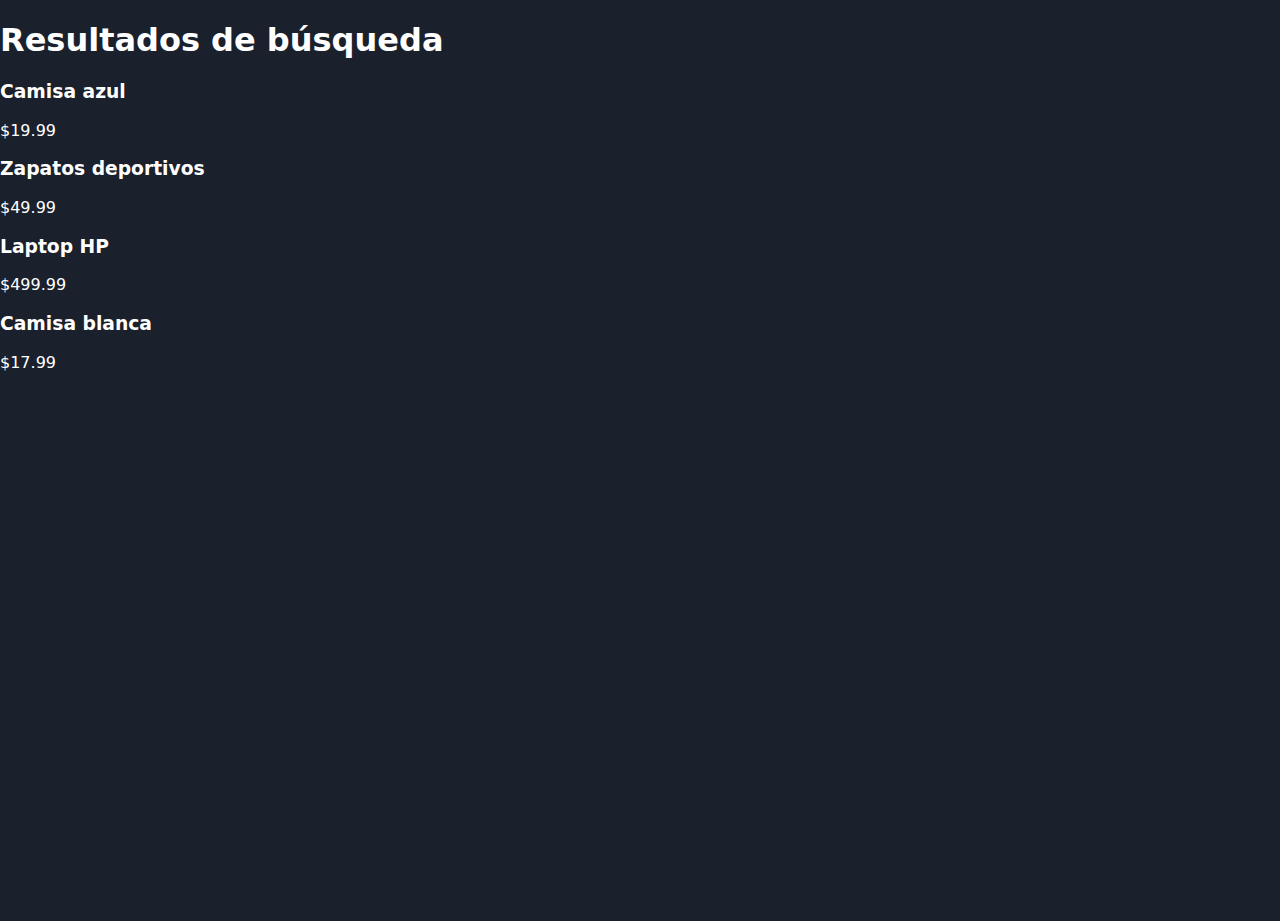
<file: buscar.html>
<!doctype html>
<html lang="es">
<head>
<meta charset="utf-8">
<meta name="viewport" content="width=device-width, initial-scale=1">
<title>Resultados de búsqueda - ShopGo</title>
<link rel="stylesheet" href="styles.css">
</head>
<body>
  <h1>Resultados de búsqueda</h1>
  <div id="resultados"></div>

  <script>
    const params = new URLSearchParams(window.location.search);
    const query = params.get("query")?.toLowerCase() || "";

    const contenedor = document.getElementById("resultados");

    const productos = [
      { nombre: "Camisa azul", precio: 19.99 },
      { nombre: "Zapatos deportivos", precio: 49.99 },
      { nombre: "Laptop HP", precio: 499.99 },
      { nombre: "Camisa blanca", precio: 17.99 }
    ];

   
    const filtrados = productos.filter(p =>
      p.nombre.toLowerCase().includes(query)
    );

    if (filtrados.length > 0) {
      contenedor.innerHTML = filtrados.map(p =>
        `<div class="producto">
          <h3>${p.nombre}</h3>
          <p>$${p.precio}</p>
        </div>`
      ).join("");
    } else {
      contenedor.innerHTML = `<p>No se encontraron resultados para "<strong>${query}</strong>"</p>`;
    }
  </script>
</body>
</html>
</file>
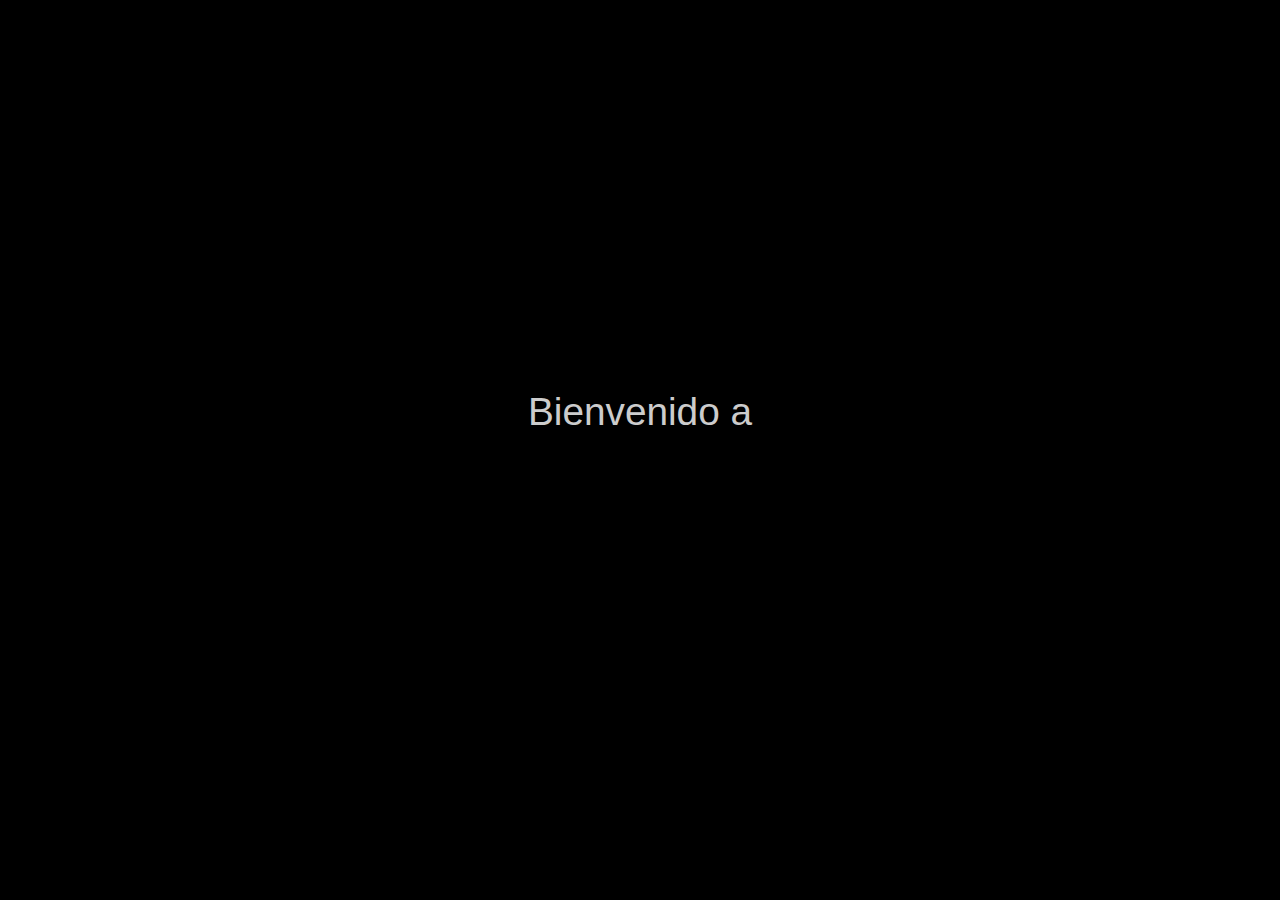
<file: intro.html>
<!DOCTYPE html>
<html lang="es">
<head>
    <meta charset="UTF-8">
    <meta name="viewport" content="width=device-width, initial-scale=1.0">
    <link rel="stylesheet" href="intro.css">
    <title>Bienvenido a ShopGo</title>
</head>
<body>
    <svg viewBox="0 0 1320 300">
        <text x="50%" y="40%" dy=".1em" text-anchor="middle" id="welcome-text">
            Bienvenido a
        </text>
        <text x="50%" y="60%" dy=".1em" text-anchor="middle" id="brand-text">
            ShopGo
        </text>
    </svg>

    <script>
        
        setTimeout(function() {
            window.location.href = 'login.php';
        }, 2500);
    </script>
</body>
</html>
</file>
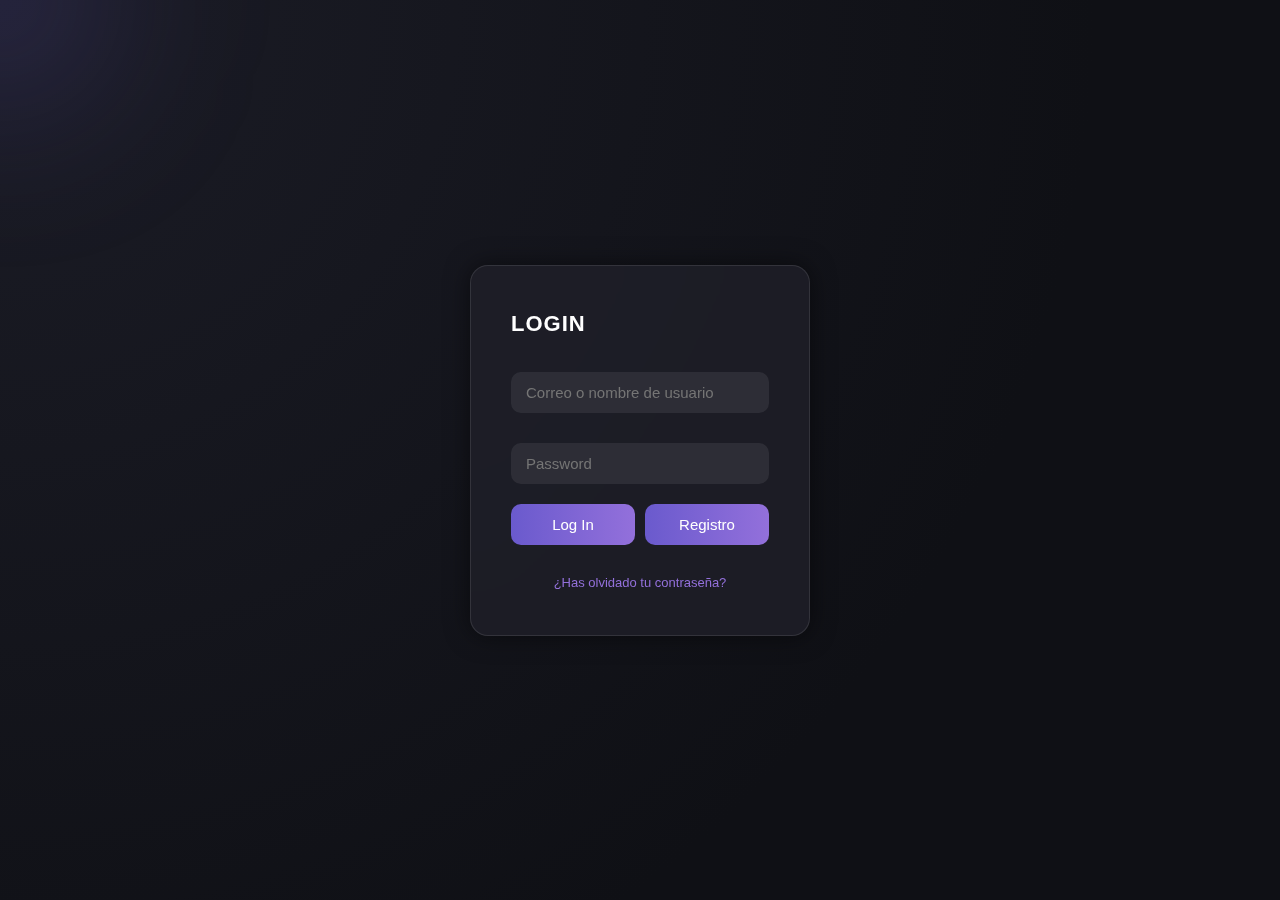
<file: login.html>
<!DOCTYPE html>
<html lang="es">
<head>
  <meta charset="UTF-8" />
  <meta name="viewport" content="width=device-width, initial-scale=1.0" />
  <title>Inicio de sesión</title>
  <link rel="stylesheet" href="login.css">
  <script src="https://accounts.google.com/gsi/client" async defer></script>
</head>
<body>
  <div class="glow"></div>
  <div class="login-box">
    <h2>LOGIN</h2>

    <form action="verificar_login.php" method="post">
      <input type="text" id="correo" name="correo" placeholder="Correo o nombre de usuario" required />
      <input type="password" id="contrasena" name="contrasena" placeholder="Password" required />
      <div class="button-group">
        <input type="submit" value="Log In" />
        <a href="registro.html" class="register-btn">Registro</a>
      </div>
    </form>

    <div class="google-btn">
      <div id="g_id_onload"
           data-client_id="644819228817-vi6akujhhqs6fd2l72a59snp8gcjojum.apps.googleusercontent.com"
           data-context="signin"
           data-ux_mode="popup"
           data-callback="handleCredentialResponse"
           data-auto_prompt="false">
      </div>
      <div class="g_id_signin"
           data-type="standard"
           data-shape="pill"
           data-theme="filled_black"
           data-text="signin_with"
           data-size="large"
           data-logo_alignment="left">
      </div>
    </div>

    <div class="extra-links">
      <a href="/ShopGo/recuperar.html">¿Has olvidado tu contraseña?</a>
    </div>
  </div>

  <script>
    function handleCredentialResponse(response) {
      const formData = new FormData();
      formData.append('credential', response.credential);

      fetch('google_callback.php', {
        method: 'POST',
        body: formData
      })
      .then(res => res.json())
      .then(data => {
        if (data.success) {

          localStorage.setItem('isLoggedIn', 'true');
          
          window.location.href = 'menu.php';
        } else {
          alert('Error en el login con Google: ' + (data.message || 'Error desconocido.'));
        }
      })
      .catch(error => {
        console.error('Error al contactar el servidor:', error);
        alert('Hubo un error de conexión. Inténtalo de nuevo.');
      });
    }
  </script>
  <script src="login.js"></script>
</body>
</html>
</file>
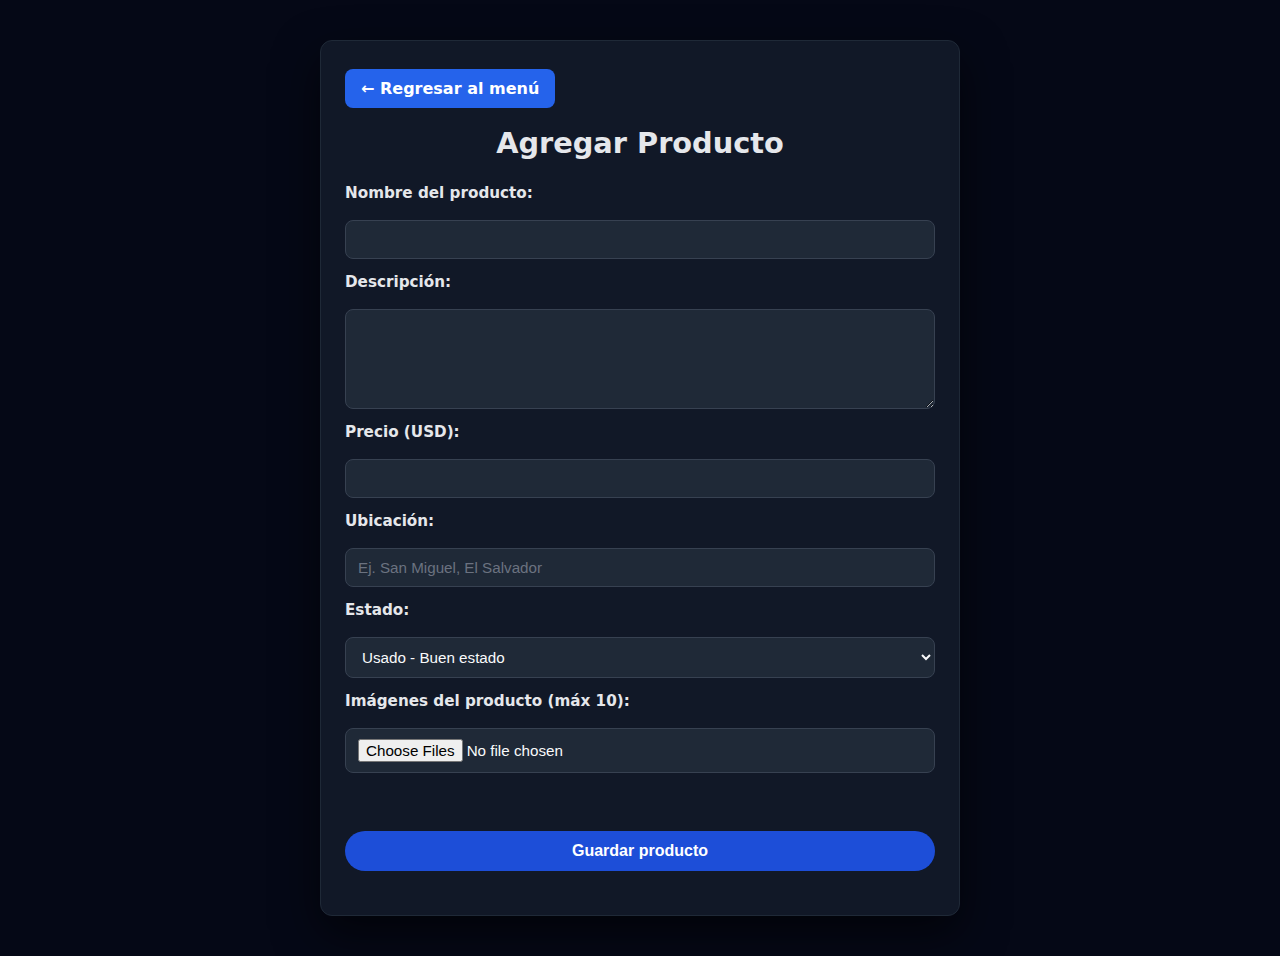
<file: producto.html>
<!DOCTYPE html>
<html lang="es">
<head>
  <meta charset="UTF-8">
  <meta name="viewport" content="width=device-width, initial-scale=1.0">
  <title>Agregar Producto</title>
  <link rel="stylesheet" href="producto.css">
  <style>
    .preview-wrapper{margin-top:10px}
    .preview-grid{display:flex;flex-wrap:wrap;gap:10px;margin-top:10px}
    .preview-item{width:90px;height:90px;position:relative}
    .preview-item img{width:100%;height:100%;object-fit:cover;border-radius:8px;border:1px solid #374151}
    .remove-btn{
      position:absolute;top:-6px;right:-6px;
      background:#ef4444;color:white;border:none;
      width:22px;height:22px;border-radius:50%;
      font-size:14px;cursor:pointer;display:flex;
      align-items:center;justify-content:center
    }
    .preview-count{font-size:.9rem;color:#9ca3af;margin-top:4px}
    .btn-back{
      display:inline-block;
      margin-bottom:18px;
      background:#2563eb;
      color:white;
      padding:10px 16px;
      border-radius:8px;
      text-decoration:none;
      font-weight:600;
    }
    .btn-back:hover{background:#1d4ed8}
  </style>
</head>
<body>

<div class="form-container">

  <a href="menu.php" class="btn-back">← Regresar al menú</a>

  <h2>Agregar Producto</h2>

  <form id="productoForm" enctype="multipart/form-data">

      <label for="nombre">Nombre del producto:</label>
      <input type="text" id="nombre" name="nombre" required>

      <label for="descripcion">Descripción:</label>
      <textarea id="descripcion" name="descripcion" rows="4" required></textarea>

      <label for="precio">Precio (USD):</label>
      <input type="number" id="precio" name="precio" step="0.01" required>

      <label for="ubicacion">Ubicación:</label>
      <input type="text" id="ubicacion" name="ubicacion" placeholder="Ej. San Miguel, El Salvador" required>

      <label for="estado">Estado:</label>
      <select id="estado" name="estado" required>
        <option value="">Selecciona una opción</option>
        <option value="Nuevo">Nuevo</option>
        <option value="Usado - Buen estado" selected>Usado - Buen estado</option>
        <option value="Usado - Aceptable">Usado - Aceptable</option>
      </select>

      <label for="imagen">Imágenes del producto (máx 10):</label>
      <input type="file" id="imagen" accept="image/*" multiple>

      <div class="preview-wrapper">
        <div id="preview-count" class="preview-count"></div>
        <div id="preview-grid" class="preview-grid"></div>
      </div>

      <input type="submit" value="Guardar producto">

  </form>

  <div id="mensaje"></div>
</div>

<script>
let imagenesFinales = [];

const inputImagen = document.getElementById('imagen');
const previewGrid = document.getElementById('preview-grid');
const previewCount = document.getElementById('preview-count');

inputImagen.addEventListener('change', function() {
  const nuevosArchivos = Array.from(this.files);
  if (imagenesFinales.length + nuevosArchivos.length > 10) {
    alert('Máximo 10 imágenes.');
    this.value = '';
    return;
  }
  nuevosArchivos.forEach(file => {
    if (!file.type.startsWith('image/')) return;
    imagenesFinales.push(file);
  });
  this.value = '';
  renderPreview();
});

function renderPreview() {
  previewGrid.innerHTML = '';
  previewCount.textContent = imagenesFinales.length + ' imagen(es) seleccionada(s)';
  imagenesFinales.forEach((file, index) => {
    const reader = new FileReader();
    reader.onload = e => {
      const div = document.createElement('div');
      div.className = "preview-item";
      div.innerHTML = `
        <img src="${e.target.result}">
        <button class="remove-btn" data-index="${index}">×</button>
      `;
      previewGrid.appendChild(div);
    };
    reader.readAsDataURL(file);
  });
}

previewGrid.addEventListener('click', function(e) {
  if (e.target.classList.contains('remove-btn')) {
    const index = parseInt(e.target.getAttribute('data-index'));
    imagenesFinales.splice(index, 1);
    renderPreview();
  }
});

document.getElementById('productoForm').addEventListener('submit', async function(e) {
  e.preventDefault();
  const mensaje = document.getElementById('mensaje');
  const submitButton = this.querySelector('input[type="submit"]');
  mensaje.textContent = '';
  mensaje.className = '';

  if (imagenesFinales.length === 0) {
    mensaje.textContent = 'Debes seleccionar al menos una imagen.';
    mensaje.classList.add('error');
    return;
  }

  submitButton.value = 'Guardando...';
  submitButton.disabled = true;

  const formData = new FormData();
  formData.append("nombre", document.getElementById("nombre").value);
  formData.append("descripcion", document.getElementById("descripcion").value);
  formData.append("precio", document.getElementById("precio").value);
  formData.append("ubicacion", document.getElementById("ubicacion").value);
  formData.append("estado", document.getElementById("estado").value);

  imagenesFinales.forEach(file => formData.append("imagenes[]", file));

  try {
    const res = await fetch('guardar_producto.php', { method:'POST', body:formData });
    const data = await res.json();
    if (data.success) {
      window.location.href = 'menu.php';
    } else {
      mensaje.textContent = data.error || 'Ocurrió un error.';
      mensaje.classList.add('error');
    }
  } catch (err) {
    mensaje.textContent = 'Error de conexión.';
    mensaje.classList.add('error');
  }

  submitButton.value = 'Guardar producto';
  submitButton.disabled = false;
});
</script>

<script src="theme-toggle.js"></script>

<script>
(async () => {
  const tieneSesionPHP = await fetch("verificar_sesion.php")
    .then(r => r.json())
    .then(d => d.loggedIn)
    .catch(() => false);
  const isLoggedIn = localStorage.getItem("isLoggedIn") === "true" || tieneSesionPHP;
  if (!isLoggedIn) {
    window.location.replace("login.html");
  }
})();
</script>

</body>
</html>
</file>
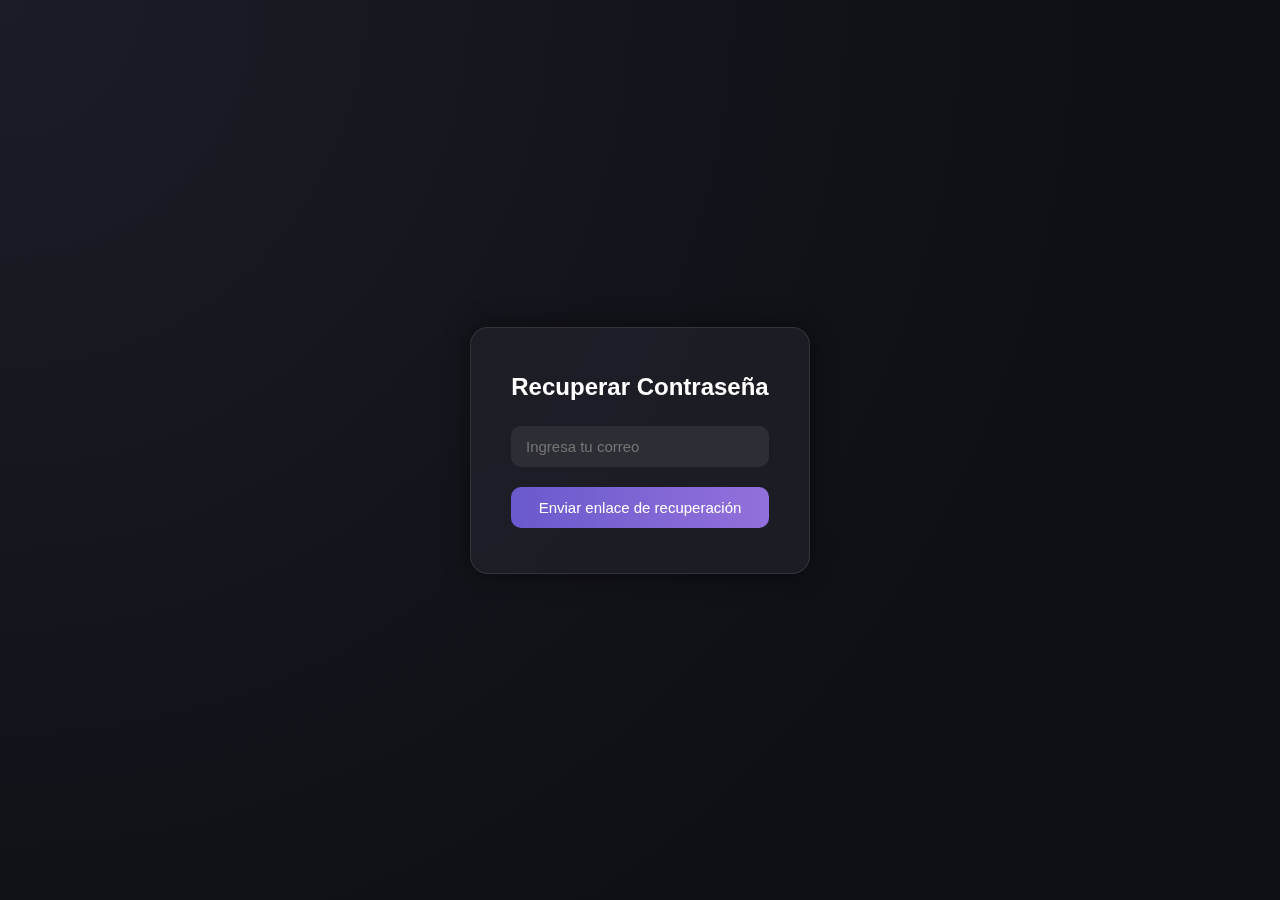
<file: recuperar.html>
<!DOCTYPE html>
<html lang="es">
<head>
  <meta charset="UTF-8">
  <meta name="viewport" content="width=device-width, initial-scale=1.0">
  <title>Recuperar Contraseña</title>
  
  <link rel="stylesheet" href="recuperar.css">
</head>
<body>
  <div class="card">
    <h2>Recuperar Contraseña</h2>
    <form id="recuperarForm">
      <input type="email" name="correo" placeholder="Ingresa tu correo" required>
      <input type="submit" value="Enviar enlace de recuperación">
    </form>
    <div id="mensaje" class="msg"></div>
  </div>

  <script src="recuperar.js"></script>
</body>
</html>
</file>
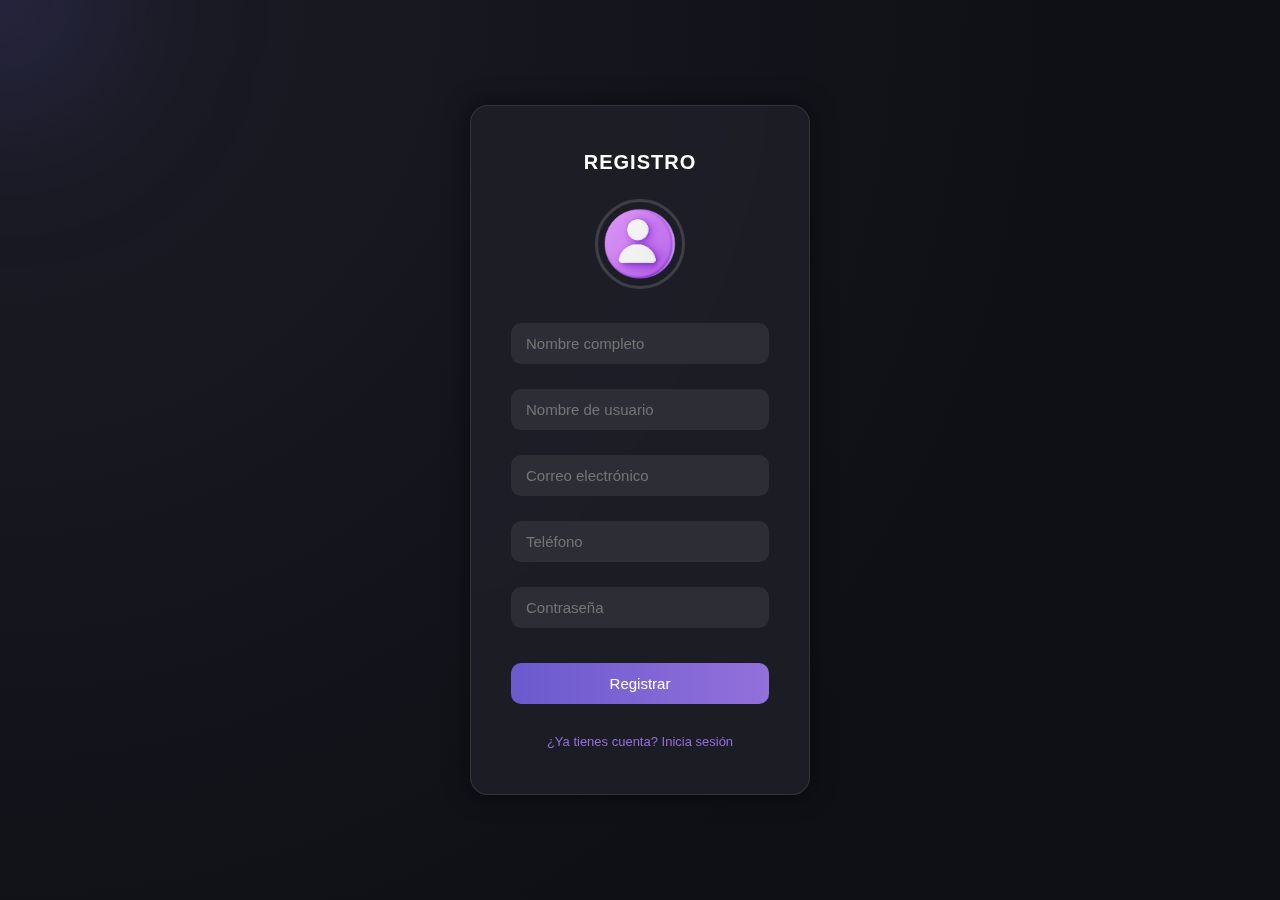
<file: registro.html>
<!DOCTYPE html>
<html lang="es">
<head>
  <meta charset="UTF-8" />
  <meta name="viewport" content="width=device-width, initial-scale=1.0" />
  <title>Registro de Nuevo Usuario</title>
  <link rel="stylesheet" href="registro.css">
  <script src="https://accounts.google.com/gsi/client" async defer></script>
</head>
<body>
  <div class="glow"></div>
  <div class="registro-card">
    <h2>REGISTRO</h2>
    <img src="usuario.png" alt="Icono de Usuario" class="user-image">

    <form action="/ShopGo/insert.php" method="POST">
      <div class="input-group">
        <input type="text" id="nombre" name="nombre" placeholder="Nombre completo" required>
      </div>
      <div class="input-group">
        <input type="text" id="username" name="username" placeholder="Nombre de usuario" required>
      </div>
      <div class="input-group">
        <input type="email" id="correo" name="correo" placeholder="Correo electrónico" required>
      </div>
      <div class="input-group">
        <input type="tel" id="telefono" name="telefono" placeholder="Teléfono">
      </div>
      <div class="input-group">
        <input type="password" id="contrasena_reg" name="contrasena" placeholder="Contraseña" required>
      </div>
      <input type="submit" value="Registrar">
    </form>

    <div class="google-btn">
      <div id="g_id_onload"
           data-client_id="644819228817-vi6akujhhqs6fd2l72a59snp8gcjojum.apps.googleusercontent.com"
           data-context="signup"
           data-ux_mode="popup"
           data-callback="handleCredentialResponse"
           data-auto_prompt="false">
      </div>
      <div class="g_id_signin"
           data-type="standard"
           data-shape="pill"
           data-theme="filled_black"
           data-text="signup_with"
           data-size="large"
           data-logo_alignment="left">
      </div>
    </div>

    <div class="extra-links">
      <a href="login.html">¿Ya tienes cuenta? Inicia sesión</a>
    </div>
  </div>

  <script src="registro.js"></script>
</body>
</html>
</file>
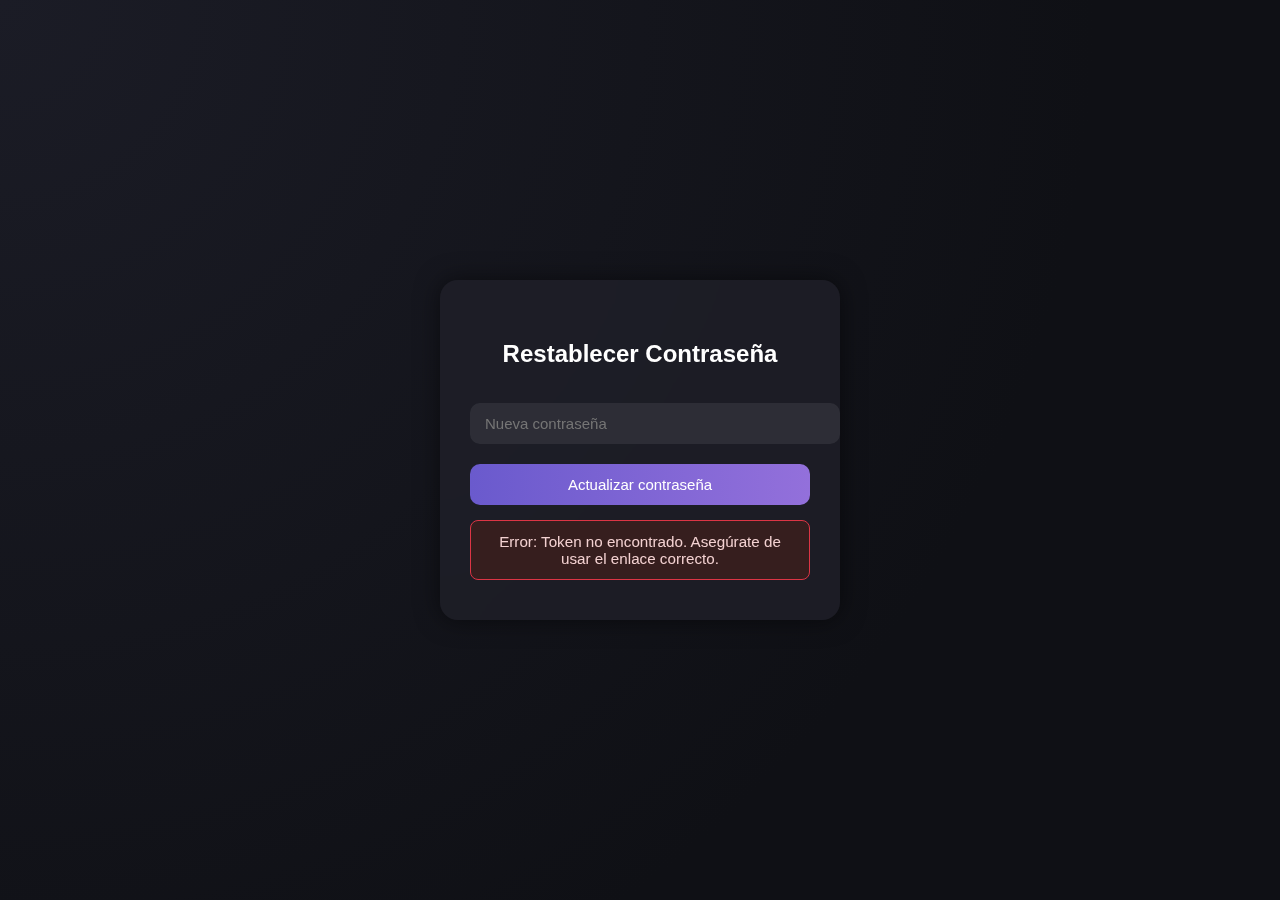
<file: restablecer.html>
<!DOCTYPE html>
<html lang="es">
<head>
  <meta charset="UTF-8">
  <meta name="viewport" content="width=device-width, initial-scale=1.0">
  <title>Restablecer Contraseña</title>
  <link rel="stylesheet" href="restablecer.css">
</head>
<body>
  <div class="card">
    <h2>Restablecer Contraseña</h2>
    
    <form id="form-restablecer">
      <input type="hidden" name="token" id="token">
      <input type="password" name="contrasena" placeholder="Nueva contraseña" required>
      <input type="submit" value="Actualizar contraseña">
      
      <div id="mensaje-respuesta"></div>
      
    </form>
  </div>

 
 <script src="restablecer.js"></script>
</body>
</html>
</file>
<file: styles.css>
:root {
  --primary: #2b6cb0;
  --primary-dark: #234e84;
  --accent: #f6ad55;
  --text: #1a202c;
  --muted: #718096;
  --bg: #1a202c;
  --white: #ffffff;
  --focus: #7aa2e3;
  --shadow: rgba(0,0,0,0.25);
  --border-color: #4a5568;
  --sidebar-width-collapsed: 80px;
  --sidebar-width-expanded: 250px;
  --card-bg: #111827;
  --price: #f1c40f;
}

/* CORE */
* { box-sizing: border-box; }

html, body {
  margin: 0;
  padding: 0;
  height: 100%;
}

body {
  font-family: Inter, system-ui, sans-serif;
  background: var(--bg);
  color: #fff;
  overflow-y: auto;
}

/* TOPBAR */
.topbar {
  position: fixed;
  top: 0;
  left: 0;
  right: 0;
  height: 64px;
  background: #5b21b6;
  display: flex;
  align-items: center;
  padding: 0 18px;
  z-index: 1500;
  box-shadow: 0 2px 6px rgba(0,0,0,0.35);
}

.brand {
  display: flex;
  align-items: center;
  gap: 10px;
  color: #fff;
  text-decoration: none;
  font-weight: 700;
}

.brand img {
  width: 36px;
  height: 36px;
  border-radius: 6px;
}

.search-wrap {
  flex: 1;
  display: flex;
  justify-content: center;
}

.search {
  width: 100%;
  max-width: 760px;
  background: #fff;
  padding: 8px 10px;
  border-radius: 6px;
  display: flex;
  align-items: center;
}

.search input {
  flex: 1;
  border: none;
  outline: none;
  padding: 6px;
  font-size: 15px;
}

.actions {
  display: flex;
  align-items: center;
  gap: 10px;
}

.actions .btn {
  color: #fff;
  padding: 8px 12px;
  border-radius: 8px;
  border: 1px solid rgba(255,255,255,0.12);
  display: flex;
  align-items: center;
  gap: 8px;
  text-decoration: none;
}

.actions .primary {
  background: #ffd200;
  border: none;
  color: #0b2a66;
}

/* SIDEBAR MINI */
.sidebar-compact {
  position: fixed;
  left: 12px;
  top: 78px;
  display: flex;
  flex-direction: column;
  gap: 10px;
  z-index: 1200;
}

.icon-btn {
  width: 40px;
  height: 40px;
  border-radius: 8px;
  background: rgba(255,255,255,0.12);
  display: flex;
  justify-content: center;
  align-items: center;
  color: #fff;
}

/* CONTENT */
.content-wrap {
  padding-top: 110px;
}

/* PRODUCT LIST */
.product-showcase {
  max-width: 1200px;
  margin: auto;
  padding: 20px;
}

.product-carousel {
  display: grid !important;
  grid-template-columns: repeat(4,1fr);
  gap: 20px;
  padding: 20px;
}

.product-card {
  background: #0f1720;
  border-radius: 14px;
  padding: 14px;
  text-align: center;
  transition: .2s;
  position: relative;
}

.product-card:hover {
  transform: translateY(-6px);
}

.product-card img {
  width: 100%;
  height: 200px;
  object-fit: contain;
  border-radius: 10px;
}

.product-card h4 {
  margin: 10px 0 4px;
  font-size: 1.1rem;
  color: #fff;
}

.product-card .price {
  color: #f1c40f;
  font-size: 1rem;
  font-weight: 700;
}

/* ADD TO CART BUTTON INSIDE PRODUCT CARD */
.add-cart-btn {
  position: absolute;
  top: 12px;
  right: 12px;
  background: #ffd200;
  width: 38px;
  height: 38px;
  border-radius: 10px;
  display: flex;
  justify-content: center;
  align-items: center;
  cursor: pointer;
}

.add-cart-btn ion-icon {
  font-size: 22px;
  color: #0b2a66;
}

/* CART ANIMATION */
.cart-anim {
  animation: cartPop .35s ease;
}

@keyframes cartPop {
  0% { transform: scale(1); }
  25% { transform: scale(1.18); }
  70% { transform: scale(.92); }
  100% { transform: scale(1); }
}

/* RESPONSIVE */
@media(max-width:1024px){
  .product-carousel {
    grid-template-columns: repeat(2,1fr);
  }
}

@media(max-width:480px){
  .product-carousel {
    grid-template-columns: 1fr;
  }
}
</file>
<file: intro.css>
* {
    margin: 0;
    padding: 0;
    box-sizing: border-box;
}

body {
    min-height: 100vh;
    display: flex;
    justify-content: center;
    align-items: center;
    background: #000;
}

svg{
    width: 100%;
    height: 100%;
    font-family: Raleway, sans-serif; 
}

svg text#brand-text {
    text-transform: uppercase;
    font-size: 5rem;
    animation: stroke 5s infinite alternate;
    stroke-width: 0; 
    fill: none; 
}

svg text#welcome-text {
    font-size: 2.5rem; 
    fill: #cccccc; 
    text-transform: none; 
}


@keyframes stroke {
    0% {
        stroke: white;
        stroke-width: 0;
        stroke-dashoffset: 25%;
        stroke-dasharray: 0 50%;
        fill: rgba(255, 255, 255, 0); 
    }
    70% {
        stroke: white;
        fill: rgba(255, 255, 255, 0); 
    }
    80% {
        stroke: white;
        stroke-width: 3;
        fill: rgba(255, 255, 255, 0); 
    }
    100% {
        stroke: white;
        stroke-width: 0;
        stroke-dashoffset: -25%;
        stroke-dasharray:50% 0;
        fill: rgba(255, 255, 255, 1); 
    }
}
</file>
<file: login.css>
* {
  margin: 0;
  padding: 0;
  box-sizing: border-box;
  font-family: "Poppins", sans-serif;
}
body {
  height: 100vh;
  display: flex;
  justify-content: center;
  align-items: center;
  background: radial-gradient(circle at top left, #1b1c26, #0f1015 70%);
  overflow: hidden;
}
.login-box {
  background: rgba(30, 30, 40, 0.85);
  backdrop-filter: blur(20px);
  border: 1px solid rgba(255, 255, 255, 0.1);
  border-radius: 18px;
  padding: 45px 40px;
  width: 340px;
  color: #fff;
  box-shadow: 0 0 25px rgba(0, 0, 0, 0.5);
  animation: fadeIn 1s ease-in-out;
}
@keyframes fadeIn {
  from { opacity: 0; transform: translateY(20px); }
  to { opacity: 1; transform: translateY(0); }
}
.login-box h2 {
  text-align: left;
  font-weight: 600;
  font-size: 22px;
  margin-bottom: 25px;
  color: #fff;
  letter-spacing: 1px;
}
.login-box input[type="text"],
.login-box input[type="email"],
.login-box input[type="password"] {
  width: 100%;
  padding: 12px 15px;
  margin: 10px 0 20px 0;
  border: none;
  border-radius: 10px;
  background-color: rgba(255, 255, 255, 0.08);
  color: #fff;
  font-size: 15px;
  outline: none;
  transition: 0.3s;
}
.login-box input:focus {
  box-shadow: 0 0 0 2px #6a5acd;
  background-color: rgba(255, 255, 255, 0.12);
}
.button-group {
  display: flex;
  gap: 10px;
  margin-bottom: 20px;
}
.login-box input[type="submit"],
.login-box .register-btn {
  flex: 1;
  padding: 12px 15px;
  background: linear-gradient(90deg, #6a5acd, #9370db);
  color: white;
  font-size: 15px;
  border: none;
  border-radius: 10px;
  cursor: pointer;
  transition: transform 0.2s, box-shadow 0.2s;
  text-decoration: none;
  text-align: center;
}
.login-box input[type="submit"]:hover,
.login-box .register-btn:hover {
  transform: scale(1.03);
  box-shadow: 0 0 12px rgba(147, 112, 219, 0.7);
}
.google-btn {
  margin-top: 15px;
  display: flex;
  justify-content: center;
}
.extra-links {
  margin-top: 10px;
  text-align: center;
  font-size: 13px;
  color: #bbb;
}
.extra-links a {
  color: #9370db;
  text-decoration: none;
}
.extra-links a:hover {
  text-decoration: underline;
}
.glow {
  position: absolute;
  top: -150px;
  left: -150px;
  width: 300px;
  height: 300px;
  background: radial-gradient(circle, #6a5acd55 0%, transparent 70%);
  filter: blur(80px);
  animation: float 6s ease-in-out infinite alternate;
}
@keyframes float {
  from { transform: translate(0, 0); }
  to { transform: translate(30px, 40px); }
}
</file>
<file: producto.css>
:root {
  --bg: #050816;
  --card-bg: #111827;
  --card-border: #1f2937;
  --white: #f9fafb;
  --text: #e5e7eb;
  --accent: #1d4ed8;
  --accent-hover: #2563eb;
  --input-bg: #1f2937;
  --input-border: #374151;
  --error: #ef4444;
}

* {
  box-sizing: border-box;
}

body {
  margin: 0;
  font-family: system-ui, -apple-system, BlinkMacSystemFont, "Segoe UI", sans-serif;
  background: var(--bg);
  color: var(--text);
}

.form-container {
  max-width: 640px;
  margin: 40px auto;
  padding: 28px 24px 32px;
  background: var(--card-bg);
  border-radius: 12px;
  border: 1px solid var(--card-border);
  box-shadow: 0 18px 45px rgba(0,0,0,0.6);
}

.form-container h2 {
  text-align: center;
  margin: 0 0 24px;
  font-size: 1.8rem;
}

#productoForm {
  display: flex;
  flex-direction: column;
  gap: 14px;
}

#productoForm label {
  font-weight: 600;
  font-size: 0.95rem;
  margin-bottom: 4px;
}

#productoForm input[type="text"],
#productoForm input[type="number"],
#productoForm input[type="file"],
#productoForm textarea,
#productoForm select {
  width: 100%;
  padding: 10px 12px;
  border-radius: 8px;
  border: 1px solid var(--input-border);
  background: var(--input-bg);
  color: var(--white);
  font-size: 0.95rem;
  outline: none;
}

#productoForm textarea {
  resize: vertical;
  min-height: 100px;
}

#productoForm input[type="text"]::placeholder,
#productoForm input[type="number"]::placeholder,
#productoForm textarea::placeholder {
  color: #6b7280;
}

#productoForm input[type="text"]:focus,
#productoForm input[type="number"]:focus,
#productoForm textarea:focus,
#productoForm select:focus {
  border-color: var(--accent);
  box-shadow: 0 0 0 1px rgba(37,99,235,0.5);
}

#productoForm input[type="submit"] {
  margin-top: 10px;
  padding: 11px 16px;
  border-radius: 999px;
  border: none;
  cursor: pointer;
  background: var(--accent);
  color: white;
  font-weight: 700;
  font-size: 1rem;
  transition: background 0.15s ease, transform 0.05s ease;
}

#productoForm input[type="submit"]:hover {
  background: var(--accent-hover);
  transform: translateY(-1px);
}

#productoForm input[type="submit"]:disabled {
  opacity: 0.6;
  cursor: default;
  transform: none;
}

#mensaje {
  margin-top: 12px;
  font-size: 0.9rem;
}

#mensaje.error {
  color: var(--error);
}

@media (max-width: 720px) {
  .form-container {
    margin: 24px 12px;
    padding: 22px 16px 26px;
  }
  .form-container h2 {
    font-size: 1.5rem;
  }
}

/* detalle de producto reutilizado */

.product-detail {
  max-width: 1100px;
  margin: 36px auto;
  padding: 28px;
  background: var(--white);
  border-radius: 10px;
  box-shadow: 0 8px 30px rgba(2,6,23,0.12);
  color: var(--text);
  box-sizing: border-box;
}

body.dark-mode .product-detail {
  background: #0f1720;
  color: var(--white);
  box-shadow: 0 8px 30px rgba(0,0,0,0.6);
}

.product-detail .detalle-imagen {
  width: 100%;
  max-width: 720px;
  margin: 0 auto 22px;
  display: block;
  overflow: hidden;
  border-radius: 12px;
  background: #fff;
}

.product-detail .detalle-imagen img {
  display: block;
  width: 100%;
  max-width: 100%;
  height: auto;
  object-fit: contain;
}

.product-detail .detalle-info {
  max-width: 720px;
  margin: 0 auto;
  padding: 8px 6px;
}

.product-detail h1 {
  font-size: 1.9rem;
  margin: 12px 0 8px;
}

.product-detail .price {
  color: #f1c40f;
  font-weight: 700;
  margin: 8px 0 14px;
  font-size: 1.05rem;
}

.product-detail p {
  margin: 8px 0;
  line-height: 1.6;
  color: inherit;
}

@media (max-width: 900px) {
  .product-detail {
    padding: 20px;
    margin: 20px 12px;
  }
  .product-detail .detalle-imagen {
    max-width: 100%;
    margin-bottom: 16px;
  }
  .product-detail h1 {
    font-size: 1.6rem;
  }
}
</file>
<file: recuperar.css>
* {margin:0;padding:0;box-sizing:border-box;font-family:"Poppins",sans-serif;}
body {
  height:100vh;display:flex;justify-content:center;align-items:center;
  background:radial-gradient(circle at top left,#1b1c26,#0f1015 70%);
  color:#fff;overflow:hidden;
}
.card {
  background:rgba(30,30,40,0.85);
  backdrop-filter:blur(20px);
  border:1px solid rgba(255,255,255,0.1);
  border-radius:18px;
  padding:45px 40px;
  width:340px;text-align:center;
  box-shadow:0 0 25px rgba(0,0,0,0.5);
}
h2 {margin-bottom:25px;font-weight:600;}
input[type="email"] {
  width:100%;padding:12px 15px;margin-bottom:20px;border:none;
  border-radius:10px;background-color:rgba(255,255,255,0.08);
  color:#fff;font-size:15px;outline:none;transition:0.3s;
}
input[type="email"]:focus {
  box-shadow:0 0 0 2px #6a5acd;
  background-color:rgba(255,255,255,0.12);
}
input[type="submit"] {
  width:100%;padding:12px 15px;
  background:linear-gradient(90deg,#6a5acd,#9370db);
  color:white;font-size:15px;border:none;border-radius:10px;
  cursor:pointer;transition:transform 0.2s,box-shadow 0.2s;
}
input[type="submit"]:hover {
  transform:scale(1.03);
  box-shadow:0 0 12px rgba(147,112,219,0.7);
}
.msg {
  margin-top:20px;
  padding:10px;
  border-radius:8px;
  display:none;
  font-size:14px;
}
.success {
  background:rgba(0,255,0,0.1);
  color:#90ee90;
  border:1px solid rgba(0,255,0,0.3);
}
.error {
  background:rgba(255,85,85,0.1);
  color:#ff6666;
  border:1px solid rgba(255,85,85,0.3);
}
</file>
<file: registro.css>
* {
  margin: 0;
  padding: 0;
  box-sizing: border-box;
  font-family: "Poppins", sans-serif;
}
body {
  height: 100vh;
  display: flex;
  justify-content: center;
  align-items: center;
  background: radial-gradient(circle at top left, #1b1c26, #0f1015 70%);
  overflow: hidden;
  color: #fff;
}
.registro-card {
  background: rgba(30, 30, 40, 0.85);
  backdrop-filter: blur(20px);
  border: 1px solid rgba(255, 255, 255, 0.1);
  border-radius: 18px;
  padding: 45px 40px;
  width: 340px;
  color: #fff;
  box-shadow: 0 0 25px rgba(0, 0, 0, 0.5);
  animation: fadeIn 1s ease-in-out;
  text-align: center;
}
@keyframes fadeIn {
  from { opacity: 0; transform: translateY(20px); }
  to { opacity: 1; transform: translateY(0); }
}
.registro-card h2 {
  font-weight: 600;
  font-size: 20px;
  margin-bottom: 25px;
  color: #fff;
  letter-spacing: 1px;
}
.user-image {
  width: 90px;
  height: 90px;
  border-radius: 50%;
  object-fit: cover;
  margin-bottom: 25px;
  border: 3px solid rgba(255, 255, 255, 0.15);
}
.input-group {
  margin-bottom: 15px;
  text-align: left;
}
.input-group input[type="text"],
.input-group input[type="email"],
.input-group input[type="password"],
.input-group input[type="tel"] {
  width: 100%;
  padding: 12px 15px;
  margin: 5px 0;
  border: none;
  border-radius: 10px;
  background-color: rgba(255, 255, 255, 0.08);
  color: #fff;
  font-size: 15px;
  outline: none;
  transition: 0.3s;
}
.input-group input:focus {
  box-shadow: 0 0 0 2px #6a5acd;
  background-color: rgba(255, 255, 255, 0.12);
}
input[type="submit"] {
  width: 100%;
  padding: 12px 15px;
  background: linear-gradient(90deg, #6a5acd, #9370db);
  color: white;
  font-size: 15px;
  border: none;
  border-radius: 10px;
  cursor: pointer;
  transition: transform 0.2s, box-shadow 0.2s;
  margin-top: 15px;
}
input[type="submit"]:hover {
  transform: scale(1.03);
  box-shadow: 0 0 12px rgba(147, 112, 219, 0.7);
}
.google-btn {
  margin-top: 20px;
  display: flex;
  justify-content: center;
}
.extra-links {
  margin-top: 10px;
  text-align: center;
  font-size: 13px;
  color: #bbb;
}
.extra-links a {
  color: #9370db;
  text-decoration: none;
}
.extra-links a:hover {
  text-decoration: underline;
}
.glow {
  position: absolute;
  top: -150px;
  left: -150px;
  width: 300px;
  height: 300px;
  background: radial-gradient(circle, #6a5acd55 0%, transparent 70%);
  filter: blur(80px);
  animation: float 6s ease-in-out infinite alternate;
}
@keyframes float {
  from { transform: translate(0, 0); }
  to { transform: translate(30px, 40px); }
}
</file>
<file: restablecer.css>
body {
  margin:0;
  padding:0;
  font-family:"Poppins",sans-serif;
  height:100vh;
  display:flex;
  justify-content:center;
  align-items:center;
  background: radial-gradient(circle at top left,#1b1c26,#0f1015 70%);
  color:#fff;
}

.card {
  background:rgba(30,30,40,0.85);
  backdrop-filter:blur(20px);
  border-radius:18px;
  padding:40px 30px;
  width:340px;
  text-align:center;
  box-shadow:0 0 25px rgba(0,0,0,0.5);
}

h2 {
  margin-bottom:25px;
}

input[type="password"] {
  width:100%;
  padding:12px 15px;
  margin:10px 0 20px 0;
  border:none;
  border-radius:10px;
  background-color:rgba(255,255,255,0.08);
  color:#fff;
  font-size:15px;
  outline:none;
  transition:0.3s;
}

input[type="password"]:focus {
  box-shadow:0 0 0 2px #6a5acd;
  background-color:rgba(255,255,255,0.12);
}

input[type="submit"] {
  width:100%;
  padding:12px 15px;
  background:linear-gradient(90deg,#6a5acd,#9370db);
  color:white;
  font-size:15px;
  border:none;
  border-radius:10px;
  cursor:pointer;
  transition:transform 0.2s,box-shadow 0.2s;
}

input[type="submit"]:hover {
  transform:scale(1.03);
  box-shadow:0 0 12px rgba(147,112,219,0.7);
}


#mensaje-respuesta {
  margin-top: 15px;
  padding: 12px 15px; 
  font-size: 0.95rem;
  font-weight: 500;
  border-radius: 8px; 
  display: none; 
  text-align: center;
}

#mensaje-respuesta:not(:empty) {
  display: block;
}

.mensaje.success {
  background-color: #1e3624; 
  border: 1px solid #28a745; 
  color: #d1f3d9; 
}

.mensaje.error {
  background-color: #361e1e; 
  border: 1px solid #dc3545; 
  color: #f3d1d1; 
}
</file>
